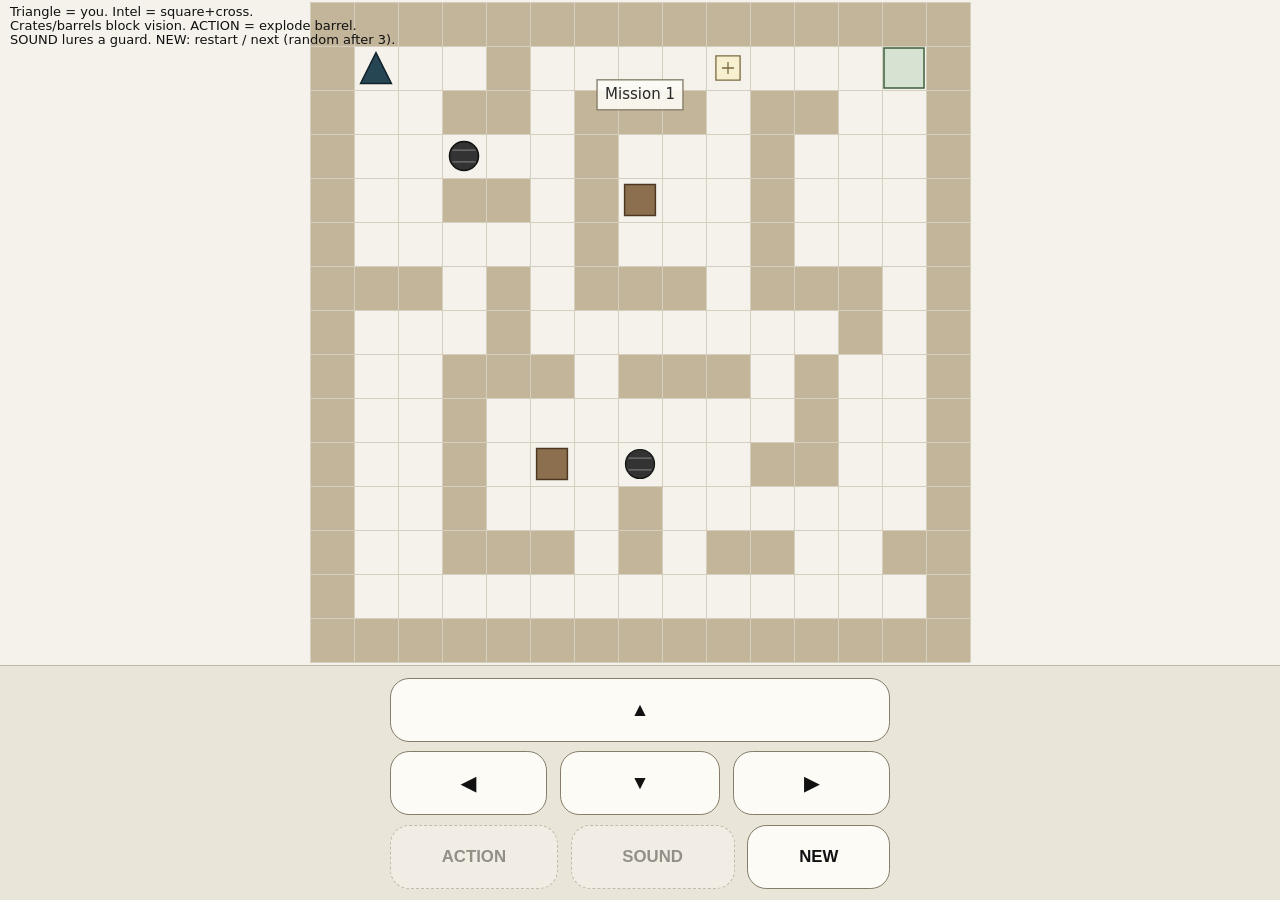
<file: centipede.html>
<!DOCTYPE html>
<html lang="en">
<head>
  <meta charset="UTF-8" />
  <title>Operation Inkwell – Infiltration</title>
  <meta name="viewport" content="width=device-width, initial-scale=1.0, user-scalable=no" />
  <style>
    * {
      box-sizing: border-box;
      -webkit-touch-callout: none;
      -webkit-user-select: none;
      user-select: none;
    }

    html, body {
      margin: 0;
      padding: 0;
      width: 100%;
      height: 100%;
      overflow: hidden;
      background: #e9e5d8;
      font-family: system-ui, -apple-system, BlinkMacSystemFont, "Segoe UI", sans-serif;
      color: #111;
    }

    #gameContainer {
      display: flex;
      flex-direction: column;
      width: 100vw;
      height: 100vh;
    }

    #gameArea {
      position: relative;
      flex: 1 1 auto;
      width: 100%;
      overflow: hidden;
      background: #f4f2ea;
      border-bottom: 1px solid #c0b9aa;
    }

    #gameCanvas {
      display: block;
      width: 100%;
      height: 100%;
    }

    #touchControlsBar {
      flex: 0 0 auto;
      display: flex;
      align-items: center;
      justify-content: center;
      padding: 0.7rem 0.5rem;
    }

    #touchControls {
      display: flex;
      flex-direction: column;
      align-items: center;
      justify-content: center;
      gap: 0.6rem;
      width: 100%;
      max-width: 500px;
      margin: 0 auto;
    }

    .ctrl-row {
      display: flex;
      justify-content: center;
      gap: 0.8rem;
      width: 100%;
    }

    .ctrl-btn {
      flex: 1 1 auto;
      min-width: 4.3rem;
      min-height: 4.3rem;
      border-radius: 1.2rem;
      border: 1px solid #857d6a;
      background: #fdfbf6;
      color: #111;
      font-size: 1.2rem;
      font-weight: 600;
      padding: 0.4rem 0.6rem;
      cursor: pointer;
      touch-action: none;
    }

    .ctrl-btn.wide {
      min-width: 6rem;
      font-size: 1.05rem;
    }

    .ctrl-btn:active {
      background: #e4decf;
    }

    .ctrl-btn.disabled {
      opacity: 0.4;
      border-style: dashed;
      cursor: default;
    }

    @media (min-width: 900px) {
      .ctrl-btn {
        min-width: 4rem;
        min-height: 4rem;
      }
    }
  </style>
</head>
<body>
  <div id="gameContainer">
    <div id="gameArea">
      <canvas id="gameCanvas"></canvas>
    </div>

    <div id="touchControlsBar">
      <div id="touchControls">
        <div class="ctrl-row">
          <button id="btnUp" class="ctrl-btn">▲</button>
        </div>
        <div class="ctrl-row">
          <button id="btnLeft" class="ctrl-btn">◀</button>
          <button id="btnDown" class="ctrl-btn">▼</button>
          <button id="btnRight" class="ctrl-btn">▶</button>
        </div>
        <div class="ctrl-row">
          <button id="btnAction" class="ctrl-btn wide">ACTION</button>
          <button id="btnSound" class="ctrl-btn wide">SOUND</button>
          <button id="btnNew" class="ctrl-btn wide">NEW</button>
        </div>
      </div>
    </div>
  </div>

  <script>
    // ===== Canvas & grid setup =====
    const canvas = document.getElementById("gameCanvas");
    const ctx = canvas.getContext("2d");

    const GRID_COLS = 15;
    const GRID_ROWS = 15;
    let cellSize = 24;
    let gridOffsetX = 0;
    let gridOffsetY = 0;

    function resizeCanvas() {
      const rect = canvas.getBoundingClientRect();
      canvas.width = rect.width;
      canvas.height = rect.height;

      const cw = canvas.width / GRID_COLS;
      const ch = canvas.height / GRID_ROWS;
      cellSize = Math.floor(Math.min(cw, ch));

      const boardWidth = cellSize * GRID_COLS;
      const boardHeight = cellSize * GRID_ROWS;
      gridOffsetX = Math.floor((canvas.width - boardWidth) / 2);
      gridOffsetY = Math.floor((canvas.height - boardHeight) / 2);
    }

    window.addEventListener("resize", resizeCanvas);

    function gridToCenter(col, row) {
      return {
        x: gridOffsetX + col * cellSize + cellSize / 2,
        y: gridOffsetY + row * cellSize + cellSize / 2
      };
    }

    // ===== Campaign levels (hand-made) =====
    const CAMPAIGN_LEVELS = [
      [ // Mission 1
        "###############",
        "#P..#....K...X#",
        "#..##.###.##..#",
        "#..B..#...#...#",
        "#..##.#C..#...#",
        "#.....#...#...#",
        "###.#.###.###.#",
        "#...#.......#.#",
        "#..###.###.#..#",
        "#..#.......#..#",
        "#..#.C.B..##..#",
        "#..#...#......#",
        "#..###.#.##..##",
        "#.............#",
        "###############"
      ],
      [ // Mission 2
        "###############",
        "#P..#.....G..K#",
        "#..##.###.##..#",
        "#..B..#...#...#",
        "#..##.#C..#K..#",
        "#.....#...#...#",
        "###.#.###.###.#",
        "#K..#...C..#..#",
        "#..###.###.#R.#",
        "#..#.......#..#",
        "#..#.C.B..D##X#",
        "#..#...#......#",
        "#..###.#.##..##",
        "#......S......#",
        "###############"
      ],
      [ // Mission 3
        "###############",
        "#P..#..K....X.#",
        "#..##.###.##..#",
        "#..B..#...#..K#",
        "#..##.#C..#...#",
        "#.....#...#...#",
        "###.#.###.###.#",
        "#..K#...C..#..#",
        "#..###.###.#R.#",
        "#..#....G..#..#",
        "#..#.C.B..D##.#",
        "#..#...#...S..#",
        "#..###.#.##..##",
        "#......B......#",
        "###############"
      ]
    ];

    // ===== Random base templates (walls, player, exit only) =====
    const RANDOM_TEMPLATES = [
      [
        "###############",
        "#P....#.......#",
        "#.....#..X....#",
        "#.....#####...#",
        "#.............#",
        "#..###..###...#",
        "#..#.......#..#",
        "#..#.......#..#",
        "#..###..###...#",
        "#.............#",
        "#...#####.....#",
        "#.............#",
        "#.....#.......#",
        "#.....#.......#",
        "###############"
      ],
      [
        "###############",
        "#P..#.....X...#",
        "#...#.........#",
        "#...#..#####..#",
        "#...#.........#",
        "#...#####.....#",
        "#.............#",
        "#..###...###..#",
        "#..#.......#..#",
        "#..#.......#..#",
        "#..###...###..#",
        "#.............#",
        "#.....#####...#",
        "#.............#",
        "###############"
      ],
      [
        "###############",
        "#P..#.........#",
        "#...#..###....#",
        "#...#..#X#....#",
        "#...#..###....#",
        "#.............#",
        "#..####...###.#",
        "#.............#",
        "#.###...####..#",
        "#.............#",
        "#....###...###.",
        "#.............#",
        "#....#........#",
        "#....#........#",
        "###############"
      ]
    ];

    function randInt(min, max) {
      return min + Math.floor(Math.random() * (max - min + 1));
    }

    function generateRandomLayout() {
      const base = RANDOM_TEMPLATES[randInt(0, RANDOM_TEMPLATES.length - 1)];
      const grid = base.map(row => row.split(""));

      const floors = [];
      for (let r = 0; r < GRID_ROWS; r++) {
        for (let c = 0; c < GRID_COLS; c++) {
          const ch = grid[r][c];
          if (ch === ".") {
            floors.push({ col: c, row: r });
          }
        }
      }

      function placeChar(ch, count) {
        for (let i = 0; i < count && floors.length > 0; i++) {
          const idx = Math.floor(Math.random() * floors.length);
          const spot = floors.splice(idx, 1)[0];
          grid[spot.row][spot.col] = ch;
        }
      }

      placeChar("K", randInt(2, 4)); // intel
      placeChar("B", randInt(2, 5)); // barrels
      placeChar("C", randInt(2, 5)); // crates
      placeChar("G", randInt(1, 3)); // patrol guards
      placeChar("S", randInt(0, 2)); // stationary guards
      placeChar("R", randInt(1, 3)); // cameras

      return grid.map(row => row.join(""));
    }

    const TILE_WALL  = "#";
    const TILE_FLOOR = ".";
    const TILE_DOOR  = "D";
    const TILE_EXIT  = "X";

    // Mission index (0.. campaign, then infinite random)
    let currentMission = 0;
    let currentLayout = null; // array of strings for this mission

    // ===== Game state =====
    let baseMap = [];
    let player = {
      col: 1,
      row: 1,
      dir: { x: 0, y: -1 },
      alive: true,
      won: false
    };

    let guards = [];     // includes cameras as type "camera"
    let barrels = [];
    let crates = [];
    let explosions = [];
    let intel = []; // {col,row,collected}

    let message = "";
    let messageTimer = 0;

    const keys = {
      up: false,
      down: false,
      left: false,
      right: false,
      wait: false,
      action: false
    };

    // ===== Layout selection =====
    function buildMissionLayout(index) {
      if (index < CAMPAIGN_LEVELS.length) {
        return CAMPAIGN_LEVELS[index];
      }
      return generateRandomLayout();
    }

    // ===== Level loading =====
    function resetLevel(isNewMission = false) {
      if (isNewMission || !currentLayout) {
        currentLayout = buildMissionLayout(currentMission);
      }
      const level = currentLayout;

      baseMap = [];
      guards = [];
      barrels = [];
      crates = [];
      explosions = [];
      intel = [];
      player.alive = true;
      player.won = false;
      message = "";
      messageTimer = 0;

      for (let r = 0; r < GRID_ROWS; r++) {
        baseMap[r] = [];
        const rowStr = level[r];
        for (let c = 0; c < GRID_COLS; c++) {
          const ch = rowStr[c];
          let tile = TILE_FLOOR;

          if (ch === "#") tile = TILE_WALL;
          else if (ch === "D") tile = TILE_DOOR;
          else if (ch === "X") tile = TILE_EXIT;

          if (ch === "P") {
            player.col = c;
            player.row = r;
            player.dir = { x: 0, y: -1 };
          } else if (ch === "G") {
            guards.push({
              col: c,
              row: r,
              type: "patrol",
              dirX: 1,
              dirY: 0,
              mode: "normal",
              soundTarget: null
            });
          } else if (ch === "S") {
            guards.push({
              col: c,
              row: r,
              type: "stationary",
              facing: { x: 0, y: -1 },
              mode: "normal",
              soundTarget: null
            });
          } else if (ch === "R") {
            guards.push({
              col: c,
              row: r,
              type: "camera",
              facingIndex: 0
            });
          } else if (ch === "B") {
            barrels.push({ col: c, row: r });
          } else if (ch === "C") {
            crates.push({ col: c, row: r });
          } else if (ch === "K") {
            intel.push({ col: c, row: r, collected: false });
          }

          baseMap[r][c] = tile;
        }
      }

      const inCampaign = currentMission < CAMPAIGN_LEVELS.length;
      const missionLabel = inCampaign
        ? "Mission " + (currentMission + 1)
        : "Random op " + (currentMission - CAMPAIGN_LEVELS.length + 1);
      showMessage(missionLabel, 2);
      updateButtons();
    }

    function nextLevel() {
      currentMission++;
      currentLayout = null;
      resetLevel(true);
    }

    // ===== Helpers =====
    function inBounds(col, row) {
      return col >= 0 && col < GRID_COLS && row >= 0 && row < GRID_ROWS;
    }

    function tileAt(col, row) {
      if (!inBounds(col, row)) return TILE_WALL;
      return baseMap[row][col];
    }

    function isWallLike(col, row) {
      return tileAt(col, row) === TILE_WALL;
    }

    function guardAt(col, row) {
      for (let i = 0; i < guards.length; i++) {
        if (guards[i].col === col && guards[i].row === row) return guards[i];
      }
      return null;
    }

    function findBarrel(col, row) {
      for (let i = 0; i < barrels.length; i++) {
        const b = barrels[i];
        if (b.col === col && b.row === row) return b;
      }
      return null;
    }

    function removeBarrel(b) {
      const idx = barrels.indexOf(b);
      if (idx >= 0) barrels.splice(idx, 1);
    }

    function findCrate(col, row) {
      for (let i = 0; i < crates.length; i++) {
        const c = crates[i];
        if (c.col === col && c.row === row) return c;
      }
      return null;
    }

    function removeCrate(c) {
      const idx = crates.indexOf(c);
      if (idx >= 0) crates.splice(idx, 1);
    }

    function clearDoorAt(col, row) {
      if (!inBounds(col, row)) return;
      if (baseMap[row][col] === TILE_DOOR) baseMap[row][col] = TILE_FLOOR;
    }

    function isBlockedForPlayer(col, row) {
      const t = tileAt(col, row);
      if (t === TILE_WALL || t === TILE_DOOR) return true;
      if (findCrate(col, row)) return true;
      if (findBarrel(col, row)) return true;
      const g = guardAt(col, row);
      if (g && g.type !== "camera") return true;
      return false;
    }

    function isBlockedForPush(col, row) {
      const t = tileAt(col, row);
      if (t === TILE_WALL || t === TILE_DOOR) return true;
      if (findCrate(col, row)) return true;
      if (findBarrel(col, row)) return true;
      const g = guardAt(col, row);
      if (g && g.type !== "camera") return true;
      return false;
    }

    function showMessage(text, timeSec) {
      message = text;
      messageTimer = timeSec;
    }

    function allIntelCollected() {
      if (intel.length === 0) return true;
      return intel.every(i => i.collected);
    }

    function pickupIntelIfAny() {
      for (let i = 0; i < intel.length; i++) {
        const itm = intel[i];
        if (!itm.collected && itm.col === player.col && itm.row === player.row) {
          itm.collected = true;
          const collected = intel.filter(k => k.collected).length;
          showMessage("Intel " + collected + "/" + intel.length + " secured.", 2);
        }
      }
    }

    function canUseActionHere() {
      const dirs = [
        { x: 1, y: 0 }, { x: -1, y: 0 },
        { x: 0, y: 1 }, { x: 0, y: -1 }
      ];
      for (let i = 0; i < dirs.length; i++) {
        const nx = player.col + dirs[i].x;
        const ny = player.row + dirs[i].y;
        if (findBarrel(nx, ny)) return true;
      }
      return false;
    }

    function updateButtons() {
      const actionBtn = document.getElementById("btnAction");
      const soundBtn  = document.getElementById("btnSound");

      if (actionBtn) {
        const usable = canUseActionHere() && player.alive && !player.won;
        actionBtn.disabled = !usable;
        if (usable) actionBtn.classList.remove("disabled");
        else actionBtn.classList.add("disabled");
      }

      if (soundBtn) {
        const usable = guards.some(g => g.type !== "camera") && player.alive && !player.won;
        soundBtn.disabled = !usable;
        if (usable) soundBtn.classList.remove("disabled");
        else soundBtn.classList.add("disabled");
      }
    }

    // ===== Guard luring helper (used by SOUND and explosions) =====
    function lureNearestGuardTo(tx, ty) {
      let bestGuard = null;
      let bestDist = Infinity;
      for (let i = 0; i < guards.length; i++) {
        const g = guards[i];
        if (g.type === "camera") continue;
        const d = Math.abs(g.col - tx) + Math.abs(g.row - ty);
        if (d < bestDist) {
          bestDist = d;
          bestGuard = g;
        }
      }
      if (!bestGuard) return false;
      bestGuard.mode = "sound";
      bestGuard.soundTarget = { col: tx, row: ty };
      return true;
    }

    // ===== Turn system =====
    function performTurn(action) {
      if (!player.alive || player.won) return;

      let moved = false;
      if (action === "move") {
        const dx = keys.right ? 1 : keys.left ? -1 : 0;
        const dy = keys.down ? 1 : keys.up ? -1 : 0;
        if (dx !== 0 || dy !== 0) {
          player.dir = { x: dx, y: dy };
          moved = tryMovePlayer(dx, dy);
        }
      } else if (action === "wait") {
        moved = true;
      } else if (action === "action") {
        doPlayerAction();
        moved = true;
      }

      keys.up = keys.down = keys.left = keys.right = false;
      keys.wait = keys.action = false;
      if (!moved) {
        updateButtons();
        return;
      }

      pickupIntelIfAny();
      stepGuards();
      checkDetection();

      if (!player.alive) {
        updateButtons();
        return;
      }
      if (tileAt(player.col, player.row) === TILE_EXIT) {
        if (allIntelCollected()) {
          player.won = true;
          const inCampaign = currentMission < CAMPAIGN_LEVELS.length;
          const lastCampaign = currentMission === CAMPAIGN_LEVELS.length - 1;
          if (inCampaign && !lastCampaign) {
            showMessage("Mission complete! NEW → next.", 4);
          } else if (lastCampaign) {
            showMessage("Campaign complete! NEW → random ops.", 4);
          } else {
            showMessage("Op complete! NEW → new layout.", 4);
          }
        } else {
          showMessage("Collect all intel first!", 2.5);
        }
      }

      updateButtons();
    }

    function tryMovePlayer(dx, dy) {
      if (dx === 0 && dy === 0) return false;
      const targetCol = player.col + dx;
      const targetRow = player.row + dy;
      if (!inBounds(targetCol, targetRow)) return false;

      const crate = findCrate(targetCol, targetRow);
      const barrel = findBarrel(targetCol, targetRow);
      if (crate || barrel) {
        const pushCol = targetCol + dx;
        const pushRow = targetRow + dy;
        if (!inBounds(pushCol, pushRow)) return false;
        if (isBlockedForPush(pushCol, pushRow)) return false;
        if (crate) { crate.col = pushCol; crate.row = pushRow; }
        else { barrel.col = pushCol; barrel.row = pushRow; }
        player.col = targetCol;
        player.row = targetRow;
        return true;
      }

      if (isBlockedForPlayer(targetCol, targetRow)) return false;
      player.col = targetCol;
      player.row = targetRow;
      return true;
    }

    function doPlayerAction() {
      if (!player.alive || player.won) return;
      let detonated = false;
      const dirs = [
        { x: 1, y: 0 }, { x: -1, y: 0 },
        { x: 0, y: 1 }, { x: 0, y: -1 }
      ];
      for (let i = 0; i < dirs.length; i++) {
        const nx = player.col + dirs[i].x;
        const ny = player.row + dirs[i].y;
        const b = findBarrel(nx, ny);
        if (b) {
          createExplosionAt(nx, ny);
          detonated = true;
        }
      }
      if (!detonated) showMessage("No barrel next to you.", 1.5);
    }

    // ===== Sound lure =====
    function makeSound() {
      if (!player.alive || player.won) return;
      const ok = lureNearestGuardTo(player.col, player.row);
      if (ok) showMessage("Clink! Someone's coming...", 1.5);
      updateButtons();
    }

    function createExplosionAt(col, row) {
      const p = gridToCenter(col, row);
      explosions.push({ x: p.x, y: p.y, age: 0, duration: 0.5, col, row });

      for (let ry = row - 1; ry <= row + 1; ry++) {
        for (let rx = col - 1; rx <= col + 1; rx++) {
          if (!inBounds(rx, ry)) continue;
          const b = findBarrel(rx, ry); if (b) removeBarrel(b);
          const c = findCrate(rx, ry);  if (c) removeCrate(c);
          clearDoorAt(rx, ry);
          const g = guardAt(rx, ry);
          if (g) {
            const idx = guards.indexOf(g);
            if (idx >= 0) guards.splice(idx, 1);
          }
        }
      }

      // After the blast, lure the nearest remaining (non-camera) guard
      const lured = lureNearestGuardTo(col, row);
      if (lured) showMessage("Boom! A guard investigates.", 1.5);
    }

    function updateExplosions(dt) {
      for (let i = explosions.length - 1; i >= 0; i--) {
        explosions[i].age += dt;
        if (explosions[i].age > explosions[i].duration) explosions.splice(i, 1);
      }
    }

    function isBlockedForGuard(col, row) {
      const t = tileAt(col, row);
      if (t === TILE_WALL || t === TILE_DOOR) return true;
      if (findCrate(col, row)) return true;
      if (findBarrel(col, row)) return true;
      return false;
    }

    function stepGuards() {
      for (let i = 0; i < guards.length; i++) {
        const g = guards[i];

        if (g.type === "camera") {
          // rotate through 8 directions
          g.facingIndex = (g.facingIndex + 1) % 8;
          continue;
        }

        // Sound-driven movement overrides normal behaviour
        if (g.mode === "sound" && g.soundTarget) {
          const tx = g.soundTarget.col;
          const ty = g.soundTarget.row;

          if (g.col === tx && g.row === ty) {
            g.mode = "normal";
            g.soundTarget = null;
            continue;
          }

          let dx = Math.sign(tx - g.col);
          let dy = Math.sign(ty - g.row);
          let moved = false;

          if (dx !== 0 && !isBlockedForGuard(g.col + dx, g.row)) {
            g.col += dx;
            if (g.type === "patrol") g.dirX = dx;
            moved = true;
          } else if (dy !== 0 && !isBlockedForGuard(g.col, g.row + dy)) {
            g.row += dy;
            moved = true;
          }

          if (!moved) {
            g.mode = "normal";
            g.soundTarget = null;
          }
          continue;
        }

        // Normal patterns
        if (g.type === "patrol") {
          let nextCol = g.col + g.dirX;
          if (!inBounds(nextCol, g.row) || isWallLike(nextCol, g.row) || isBlockedForGuard(nextCol, g.row)) {
            g.dirX *= -1;
            nextCol = g.col + g.dirX;
          }
          if (!isBlockedForGuard(nextCol, g.row)) g.col = nextCol;
        } else if (g.type === "stationary") {
          // stationary guard just looks in one direction for now
        }
      }

      for (let i = 0; i < guards.length; i++) {
        const g = guards[i];
        if (g.type !== "camera" && g.col === player.col && g.row === player.row) {
          player.alive = false;
          showMessage("You were caught!", 4);
          return;
        }
      }
    }

    // ===== Detection & FOV =====
    function rayDetectsPlayer(startCol, startRow, dx, dy, maxDist) {
      let col = startCol, row = startRow;
      for (let step = 0; step < maxDist; step++) {
        col += dx; row += dy;
        if (!inBounds(col, row)) return false;
        const t = tileAt(col, row);
        if (t === TILE_WALL || t === TILE_DOOR) return false;
        if (findCrate(col, row) || findBarrel(col, row)) return false;
        if (col === player.col && row === player.row) return true;
      }
      return false;
    }

    function checkDetection() {
      if (!player.alive) return;

      const cameraDirs = [
        { x: 0,  y: -1 },
        { x: 1,  y: -1 },
        { x: 1,  y: 0  },
        { x: 1,  y: 1  },
        { x: 0,  y: 1  },
        { x: -1, y: 1  },
        { x: -1, y: 0  },
        { x: -1, y: -1 }
      ];

      for (let i = 0; i < guards.length; i++) {
        const g = guards[i];

        if (g.type === "patrol") {
          if (rayDetectsPlayer(g.col, g.row, g.dirX, 0, 4)) {
            player.alive = false;
            showMessage("Spotted by patrol!", 4);
            return;
          }
        } else if (g.type === "stationary") {
          const fx = g.facing.x, fy = g.facing.y;
          if (rayDetectsPlayer(g.col, g.row, fx, fy, 5)) {
            player.alive = false;
            showMessage("Guard spotted you!", 4);
            return;
          }
        } else if (g.type === "camera") {
          const d = cameraDirs[g.facingIndex];
          if (rayDetectsPlayer(g.col, g.row, d.x, d.y, 6)) {
            player.alive = false;
            showMessage("Camera alarm!", 4);
            return;
          }
        }
      }
    }

    function drawGuardFOV() {
      ctx.save();
      ctx.globalAlpha = 0.18;
      ctx.fillStyle = "#777";

      const cameraDirs = [
        { x: 0,  y: -1 },
        { x: 1,  y: -1 },
        { x: 1,  y: 0  },
        { x: 1,  y: 1  },
        { x: 0,  y: 1  },
        { x: -1, y: 1  },
        { x: -1, y: 0  },
        { x: -1, y: -1 }
      ];

      for (let i = 0; i < guards.length; i++) {
        const g = guards[i];
        let dx = 0, dy = 0, maxDist = 0;

        if (g.type === "patrol") {
          dx = g.dirX; dy = 0; maxDist = 4;
        } else if (g.type === "stationary") {
          dx = g.facing.x; dy = g.facing.y; maxDist = 5;
        } else if (g.type === "camera") {
          const d = cameraDirs[g.facingIndex];
          dx = d.x; dy = d.y; maxDist = 6;
        } else {
          continue;
        }

        let col = g.col;
        let row = g.row;
        for (let step = 0; step < maxDist; step++) {
          col += dx;
          row += dy;
          if (!inBounds(col, row)) break;
          const t = tileAt(col, row);
          if (t === TILE_WALL || t === TILE_DOOR) break;
          if (findCrate(col, row) || findBarrel(col, row)) break;

          const x = gridOffsetX + col * cellSize;
          const y = gridOffsetY + row * cellSize;
          ctx.fillRect(x, y, cellSize, cellSize);
        }
      }

      ctx.restore();
    }

    // ===== Input handling =====
    document.addEventListener("keydown", (e) => {
      let handled = false;
      if (e.key === "ArrowUp" || e.key === "w" || e.key === "W") {
        keys.up = true; handled = true; performTurn("move");
      } else if (e.key === "ArrowDown" || e.key === "s" || e.key === "S") {
        keys.down = true; handled = true; performTurn("move");
      } else if (e.key === "ArrowLeft" || e.key === "a" || e.key === "A") {
        keys.left = true; handled = true; performTurn("move");
      } else if (e.key === "ArrowRight" || e.key === "d" || e.key === "D") {
        keys.right = true; handled = true; performTurn("move");
      } else if (e.key === " ") {
        keys.action = true; handled = true; performTurn("action");
      } else if (e.key === "Enter") {
        keys.wait = true; handled = true; performTurn("wait");
      } else if (e.key === "m" || e.key === "M") {
        handled = true;
        makeSound();
        stepGuards();
        checkDetection();
        updateButtons();
      } else if (e.key === "n" || e.key === "N") {
        handled = true;
        if (player.won) nextLevel();
        else resetLevel(false);
      }
      if (handled) e.preventDefault();
    });

    function bindTouchButton(id, handler) {
      const btn = document.getElementById(id);
      if (!btn) return;
      const down = (ev) => { ev.preventDefault(); handler(); };
      btn.addEventListener("touchstart", down, { passive: false });
      btn.addEventListener("mousedown", down);
    }

    bindTouchButton("btnUp",   () => { keys.up = true; performTurn("move"); });
    bindTouchButton("btnDown", () => { keys.down = true; performTurn("move"); });
    bindTouchButton("btnLeft", () => { keys.left = true; performTurn("move"); });
    bindTouchButton("btnRight",() => { keys.right = true; performTurn("move"); });

    bindTouchButton("btnAction", () => {
      if (canUseActionHere() && player.alive && !player.won) {
        doPlayerAction();
        pickupIntelIfAny();
        stepGuards();
        checkDetection();
        updateButtons();
      }
    });

    bindTouchButton("btnSound", () => {
      makeSound();
      if (player.alive && !player.won) {
        stepGuards();
        checkDetection();
      }
      updateButtons();
    });

    bindTouchButton("btnNew", () => {
      if (player.won) nextLevel();
      else resetLevel(false);
    });

    // ===== Rendering =====
    function drawGrid() {
      ctx.strokeStyle = "#d5cfbf";
      ctx.lineWidth = 1;
      ctx.beginPath();
      for (let c = 0; c <= GRID_COLS; c++) {
        const x = gridOffsetX + c * cellSize + 0.5;
        ctx.moveTo(x, gridOffsetY);
        ctx.lineTo(x, gridOffsetY + GRID_ROWS * cellSize);
      }
      for (let r = 0; r <= GRID_ROWS; r++) {
        const y = gridOffsetY + r * cellSize + 0.5;
        ctx.moveTo(gridOffsetX, y);
        ctx.lineTo(gridOffsetX + GRID_COLS * cellSize, y);
      }
      ctx.stroke();
    }

    function drawTiles() {
      for (let r = 0; r < GRID_ROWS; r++) {
        for (let c = 0; c < GRID_COLS; c++) {
          const t = baseMap[r][c];
          const x = gridOffsetX + c * cellSize;
          const y = gridOffsetY + r * cellSize;
          if (t === TILE_WALL) {
            ctx.fillStyle = "#c2b59a";
            ctx.fillRect(x, y, cellSize, cellSize);
          } else if (t === TILE_DOOR) {
            ctx.fillStyle = "#b89b7c";
            ctx.fillRect(x + 2, y + 2, cellSize - 4, cellSize - 4);
          } else if (t === TILE_EXIT) {
            ctx.fillStyle = "#d6e2d2";
            ctx.fillRect(x + 2, y + 2, cellSize - 4, cellSize - 4);
            ctx.strokeStyle = "#3c5f3c";
            ctx.strokeRect(x + 2, y + 2, cellSize - 4, cellSize - 4);
          }
        }
      }
    }

    function drawCrates() {
      ctx.lineWidth = 1.5;
      for (let i = 0; i < crates.length; i++) {
        const c = crates[i];
        const p = gridToCenter(c.col, c.row);
        const s = cellSize * 0.7;
        ctx.fillStyle = "#8b6f4f";
        ctx.strokeStyle = "#4f3823";
        ctx.beginPath();
        ctx.rect(p.x - s / 2, p.y - s / 2, s, s);
        ctx.fill();
        ctx.stroke();
      }
    }

    function drawBarrels() {
      ctx.lineWidth = 1.5;
      for (let i = 0; i < barrels.length; i++) {
        const b = barrels[i];
        const p = gridToCenter(b.col, b.row);
        const r = cellSize * 0.33;

        // Dark drum
        ctx.beginPath();
        ctx.fillStyle = "#333";
        ctx.strokeStyle = "#111";
        ctx.arc(p.x, p.y, r, 0, Math.PI * 2);
        ctx.fill();
        ctx.stroke();

        // Horizontal bands so it reads as a barrel
        ctx.strokeStyle = "#777";
        ctx.lineWidth = 1.2;
        ctx.beginPath();
        ctx.moveTo(p.x - r * 0.8, p.y - r * 0.4);
        ctx.lineTo(p.x + r * 0.8, p.y - r * 0.4);
        ctx.moveTo(p.x - r * 0.8, p.y + r * 0.4);
        ctx.lineTo(p.x + r * 0.8, p.y + r * 0.4);
        ctx.stroke();
      }
    }

    function drawIntel() {
      ctx.lineWidth = 1.3;
      for (let i = 0; i < intel.length; i++) {
        const itm = intel[i];
        if (itm.collected) continue;
        const p = gridToCenter(itm.col, itm.row);
        const s = cellSize * 0.55;
        ctx.fillStyle = "#f7f0d0";
        ctx.strokeStyle = "#7b6a3f";
        ctx.beginPath();
        ctx.rect(p.x - s / 2, p.y - s / 2, s, s);
        ctx.fill();
        ctx.stroke();

        ctx.beginPath();
        ctx.moveTo(p.x - s * 0.25, p.y);
        ctx.lineTo(p.x + s * 0.25, p.y);
        ctx.moveTo(p.x, p.y - s * 0.25);
        ctx.lineTo(p.x, p.y + s * 0.25);
        ctx.stroke();
      }
    }

    function drawGuards() {
      ctx.lineWidth = 1.2;
      for (let i = 0; i < guards.length; i++) {
        const g = guards[i];
        const p = gridToCenter(g.col, g.row);

        if (g.type === "camera") {
          // Camera: dome on a stalk
          const bodyW = cellSize * 0.7;
          const bodyH = cellSize * 0.35;

          // Stalk
          ctx.strokeStyle = "#444";
          ctx.beginPath();
          ctx.moveTo(p.x, p.y + bodyH * 0.6);
          ctx.lineTo(p.x, p.y + bodyH * 1.2);
          ctx.stroke();

          // Dome
          ctx.fillStyle = "#888";
          ctx.strokeStyle = "#333";
          ctx.beginPath();
          ctx.moveTo(p.x - bodyW / 2, p.y + bodyH / 2);
          ctx.lineTo(p.x + bodyW / 2, p.y + bodyH / 2);
          ctx.quadraticCurveTo(p.x, p.y - bodyH / 2, p.x - bodyW / 2, p.y + bodyH / 2);
          ctx.closePath();
          ctx.fill();
          ctx.stroke();

          // Lens
          ctx.beginPath();
          ctx.fillStyle = "#222";
          const lensR = cellSize * 0.12;
          ctx.arc(p.x + bodyW * 0.15, p.y, lensR, 0, Math.PI * 2);
          ctx.fill();
        } else {
          // Normal guard: blocky body
          const w = cellSize * 0.7;
          const h = cellSize * 0.7;
          ctx.fillStyle = "#333";
          ctx.strokeStyle = "#111";
          ctx.beginPath();
          ctx.rect(p.x - w / 2, p.y - h / 2, w, h);
          ctx.fill();
          ctx.stroke();

          // visor stripe
          ctx.beginPath();
          ctx.strokeStyle = "#eee";
          ctx.moveTo(p.x - w * 0.3, p.y);
          ctx.lineTo(p.x + w * 0.3, p.y);
          ctx.stroke();
        }
      }
    }

    function drawPlayer() {
      if (!player.alive && !player.won) return;
      const p = gridToCenter(player.col, player.row);
      const size = cellSize * 0.7;
      ctx.fillStyle = player.won ? "#3d7a3d" : "#264653";
      ctx.strokeStyle = "#11202a";
      ctx.lineWidth = 1.5;
      ctx.beginPath();
      if (player.dir.y === -1) {
        ctx.moveTo(p.x, p.y - size / 2);
        ctx.lineTo(p.x - size / 2, p.y + size / 2);
        ctx.lineTo(p.x + size / 2, p.y + size / 2);
      } else if (player.dir.y === 1) {
        ctx.moveTo(p.x, p.y + size / 2);
        ctx.lineTo(p.x - size / 2, p.y - size / 2);
        ctx.lineTo(p.x + size / 2, p.y - size / 2);
      } else if (player.dir.x === -1) {
        ctx.moveTo(p.x - size / 2, p.y);
        ctx.lineTo(p.x + size / 2, p.y - size / 2);
        ctx.lineTo(p.x + size / 2, p.y + size / 2);
      } else {
        ctx.moveTo(p.x + size / 2, p.y);
        ctx.lineTo(p.x - size / 2, p.y - size / 2);
        ctx.lineTo(p.x - size / 2, p.y + size / 2);
      }
      ctx.closePath();
      ctx.fill();
      ctx.stroke();
    }

    function drawExplosions() {
      for (let i = 0; i < explosions.length; i++) {
        const ex = explosions[i];
        const t = ex.age / ex.duration;
        const radius = cellSize * (0.8 + t);
        ctx.save();
        ctx.globalAlpha = 0.35 * (1 - t);
        ctx.fillStyle = "#444";
        ctx.beginPath();
        ctx.arc(ex.x, ex.y, radius, 0, Math.PI * 2);
        ctx.fill();
        ctx.restore();
      }
    }

    function drawHUD() {
      ctx.fillStyle = "#111";
      ctx.font = "13px system-ui, sans-serif";
      ctx.textBaseline = "top";
      const lines = [
        "Triangle = you. Intel = square+cross.",
        "Crates/barrels block vision. ACTION = explode barrel.",
        "SOUND lures a guard. NEW: restart / next (random after 3)."
      ];
      let y = 6;
      for (let i = 0; i < lines.length; i++) {
        ctx.fillText(lines[i], 10, y);
        y += 14;
      }

      if (messageTimer > 0 && message) {
        ctx.save();
        ctx.globalAlpha = 0.9;
        ctx.fillStyle = "#fdfbf6";
        const padding = 8;
        ctx.font = "15px system-ui, sans-serif";
        const w = ctx.measureText(message).width + padding * 2;
        const x = (canvas.width - w) / 2;
        const h = 30;
        const y2 = canvas.height * 0.12;
        ctx.fillRect(x, y2, w, h);
        ctx.strokeStyle = "#857d6a";
        ctx.strokeRect(x, y2, w, h);
        ctx.fillStyle = "#111";
        ctx.textBaseline = "middle";
        ctx.fillText(message, x + padding, y2 + h / 2);
        ctx.restore();
      }
    }

    function render() {
      ctx.clearRect(0, 0, canvas.width, canvas.height);
      drawTiles();
      drawGrid();
      drawIntel();
      drawCrates();
      drawBarrels();
      drawGuardFOV();
      drawGuards();
      drawPlayer();
      drawExplosions();
      drawHUD();
    }

    // ===== Game loop =====
    let lastTime = 0;
    function gameLoop(timestamp) {
      if (!lastTime) lastTime = timestamp;
      let dt = (timestamp - lastTime) / 1000;
      if (dt > 0.25) dt = 0.25;
      lastTime = timestamp;

      updateExplosions(dt);
      if (messageTimer > 0) {
        messageTimer -= dt;
        if (messageTimer <= 0) {
          messageTimer = 0;
          message = "";
        }
      }
      render();
      requestAnimationFrame(gameLoop);
    }

    // ===== Init =====
    resizeCanvas();
    resetLevel(true);
    requestAnimationFrame(gameLoop);
  </script>
</body>
</html>
</file>
